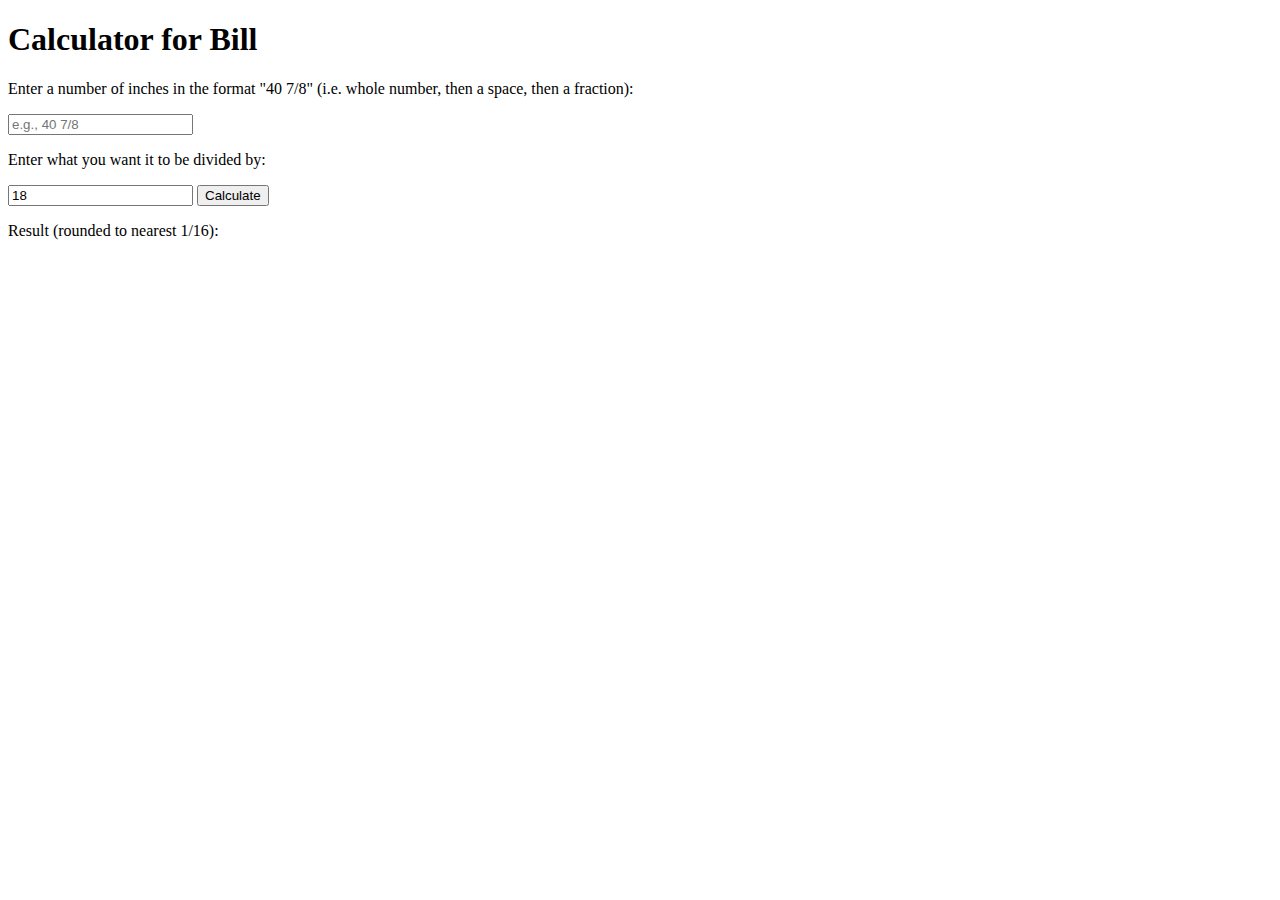
<file: bill/index.htm>
<!DOCTYPE html>
<html lang="en">
<head>
    <meta charset="UTF-8">
    <meta name="viewport" content="width=device-width, initial-scale=1.0">
    <title>Mixed Fraction Calculator</title>
</head>
<body>
    <h1>Calculator for Bill</h1>
    <p>Enter a number of inches in the format "40 7/8" (i.e. whole number, then a space, then a fraction):</p>
    
    <input type="text" id="inputValue" placeholder="e.g., 40 7/8">
    
    <p>Enter what you want it to be divided by:</p>
    <input type="number" id="divisor" placeholder="e.g., 18" value="18">
    
    <button onclick="calculate()">Calculate</button>
    
    <p>Result (rounded to nearest 1/16): <br /><span id="result" style="color:red; font-weight: bold; font-size: 2.5em;"></span></p>
    
    <script>
        function parseInput(input) {
            const parts = input.trim().split(" ");
            const integerPart = parseInt(parts[0]);
            const fractionPart = parts[1] ? parts[1].split("/") : [0, 1];
            const fractionValue = parseInt(fractionPart[0]) / parseInt(fractionPart[1]);
            
            return integerPart + fractionValue;
        }
        
        function roundToNearestSixteenth(value) {
            return Math.round(value * 16) / 16;
        }
        
        function formatAsMixedFraction(value) {
            const integerPart = Math.floor(value);
            const fractionPart = value - integerPart;
            
            const fractionNumerator = Math.round(fractionPart * 16);
            const gcd = (a, b) => b ? gcd(b, a % b) : a;
            const divisor = gcd(fractionNumerator, 16);
            
            const simplifiedNumerator = fractionNumerator / divisor;
            const simplifiedDenominator = 16 / divisor;
            
            if (simplifiedNumerator === 0) return `${integerPart}`;
            if (integerPart === 0) return `${simplifiedNumerator}/${simplifiedDenominator}`;
            
            return `${integerPart} ${simplifiedNumerator}/${simplifiedDenominator}`;
        }
        
        function calculate() {
            const input = document.getElementById("inputValue").value;
            const divisor = parseFloat(document.getElementById("divisor").value) || 1;
            const parsedValue = parseInput(input);
            const dividedValue = parsedValue / divisor;
            const roundedValue = roundToNearestSixteenth(dividedValue);
            const result = formatAsMixedFraction(roundedValue);
            
            document.getElementById("result").textContent = result;
        }
    </script>
</body>
</html>
</file>
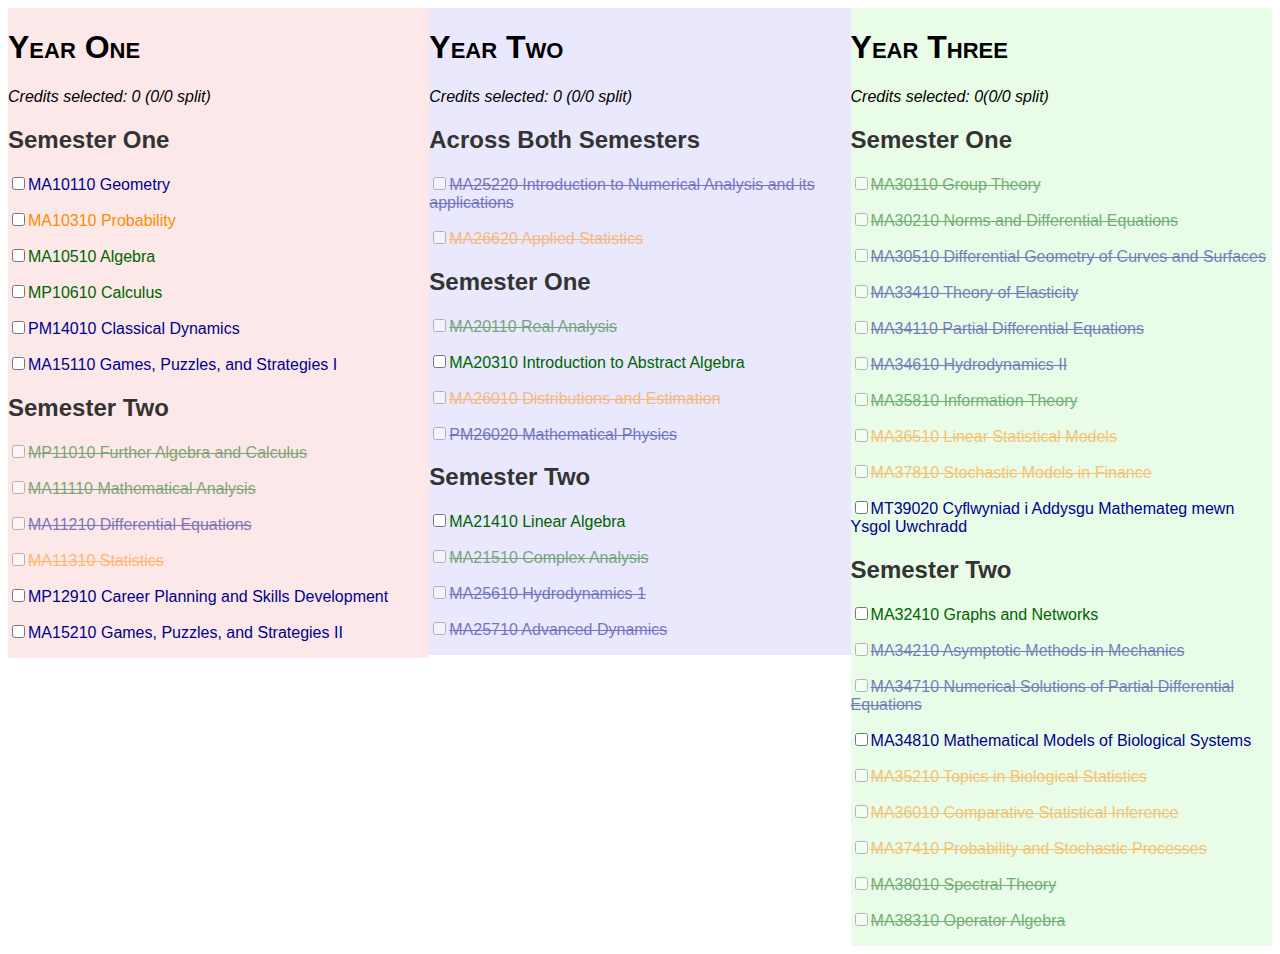
<file: modules/index.htm>
<html>
<head>
<script src="https://ajax.googleapis.com/ajax/libs/jquery/3.6.0/jquery.min.js"></script>
<script src="modDB.js"></script>
<link rel="stylesheet" href="modules.css">
</head>
<body>
<div class="row">
    <div class="column" id="c1"><h1>Year One</h1><p class="counter">Credits selected: <span id="credits1"></span> (<span id="11"></span>/<span id="12"></span> split)</p></div>
    <div class="column" id="c2"><h1>Year Two</h1><p class="counter">Credits selected: <span id="credits2"></span> (<span id="21"></span>/<span id="22"></span> split)</p></div>
    <div class="column" id="c3"><h1>Year Three</h1><p class="counter">Credits selected: <span id="credits3"></span>(<span id="31"></span>/<span id="32"></span> split)</p></div>
</div>
<script src="asvrender.js"></script>
</body>
</html>
</file>
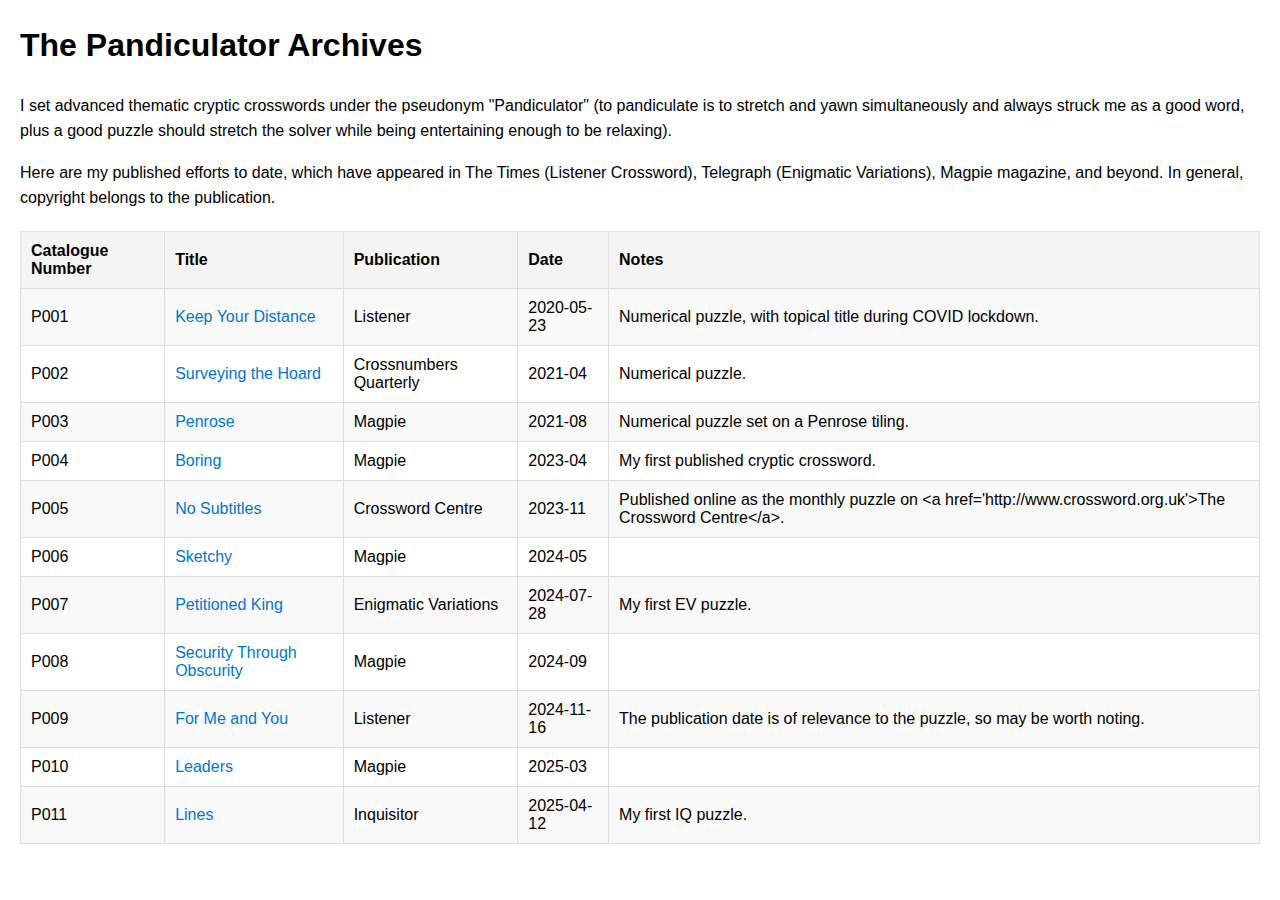
<file: pandiculator/index.htm>
<html lang="en">
<head>
    <title>Pandiculator puzzles</title>
    <link rel="stylesheet" href="pandiculator.css">
    <link rel="icon" type="image/png" href="favicon.png">
</head>
<body>
    <h1>The Pandiculator Archives</h1>
    <p>I set advanced thematic cryptic crosswords under the pseudonym "Pandiculator" (to pandiculate is to stretch and yawn simultaneously and always struck me as a good word, plus a good puzzle should stretch the solver while being entertaining enough to be relaxing).</p>
    <p>Here are my published efforts to date, which have appeared in The Times (Listener Crossword), Telegraph (Enigmatic Variations), Magpie magazine, and beyond. In general, copyright belongs to the publication.</p>
    <div id="puzzleTable"></div>
    <script src="pandiculators_data.js"></script>
</body>
</file>
<file: modules/modules.css>
.column {
  float: left;
  width: 33.33%;
}

.row:after {
  content: "";
  display: table;
  clear: both;
}  
#c1 {background-color: #fce8e9;}
#c2 {background-color: #e9e8fc;}
#c3 {background-color: #e8fce8;}
.P {color: #006400;}
.A {color: #00008B;}
.S {color: #ff8c00;} 
.strike{text-decoration:line-through;opacity: 0.5;}
h1 {font-variant: small-caps;}
h2 {color: #333333;}
.counter {font-style: italic;}

@import url('https://fonts.googleapis.com/css2?family=Ubuntu&display=swap');

body {font-family: 'Ubuntu', sans-serif;}
</file>
<file: pandiculator/pandiculator.css>
body {
    font-family: Arial, sans-serif;
    line-height: 1.6;
    margin: 20px;
}

table {
    width: 100%;
    border-collapse: collapse;
    margin: 20px 0;
}

th, td {
    padding: 10px;
    text-align: left;
    border: 1px solid #ddd;
}

th {
    background-color: #f4f4f4;
}

tr:nth-child(even) {
    background-color: #f9f9f9;
}

a {
    color: #0077cc;
    text-decoration: none;
}

a:hover {
    text-decoration: underline;
}
</file>
